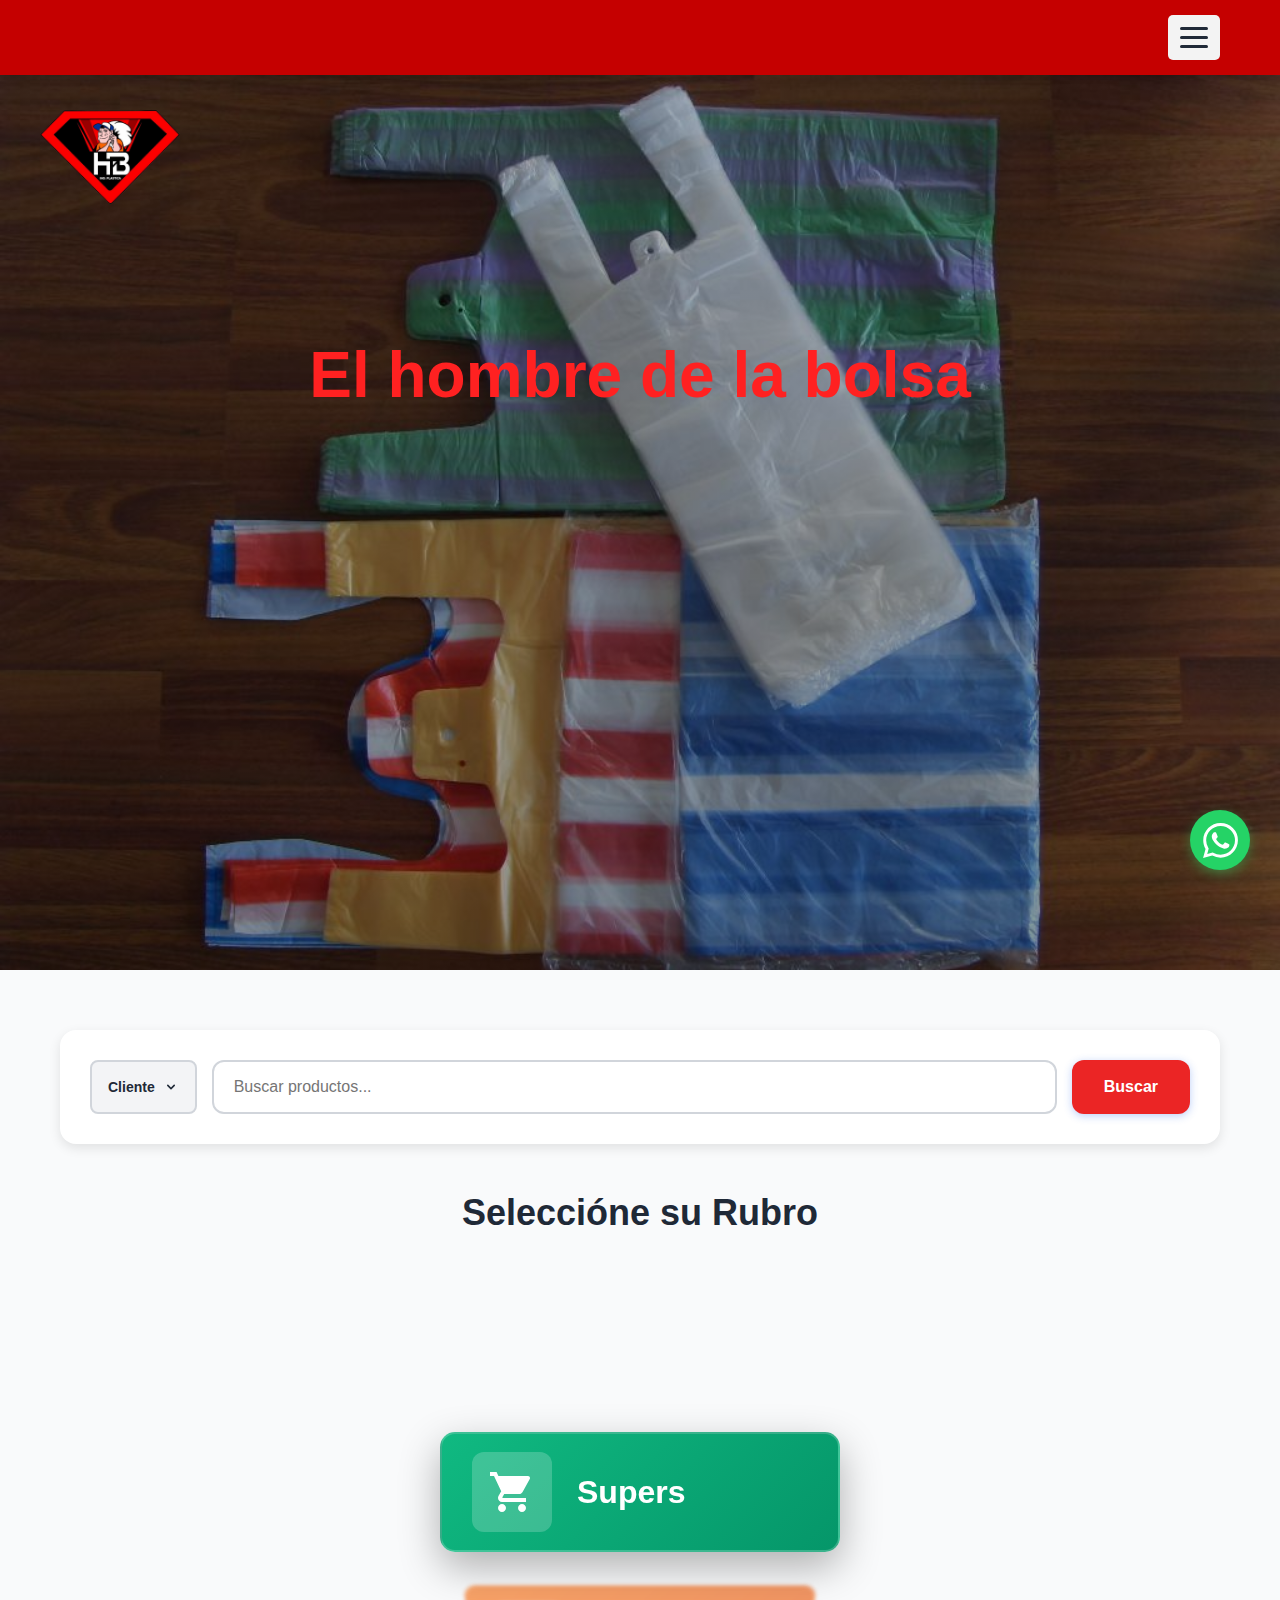
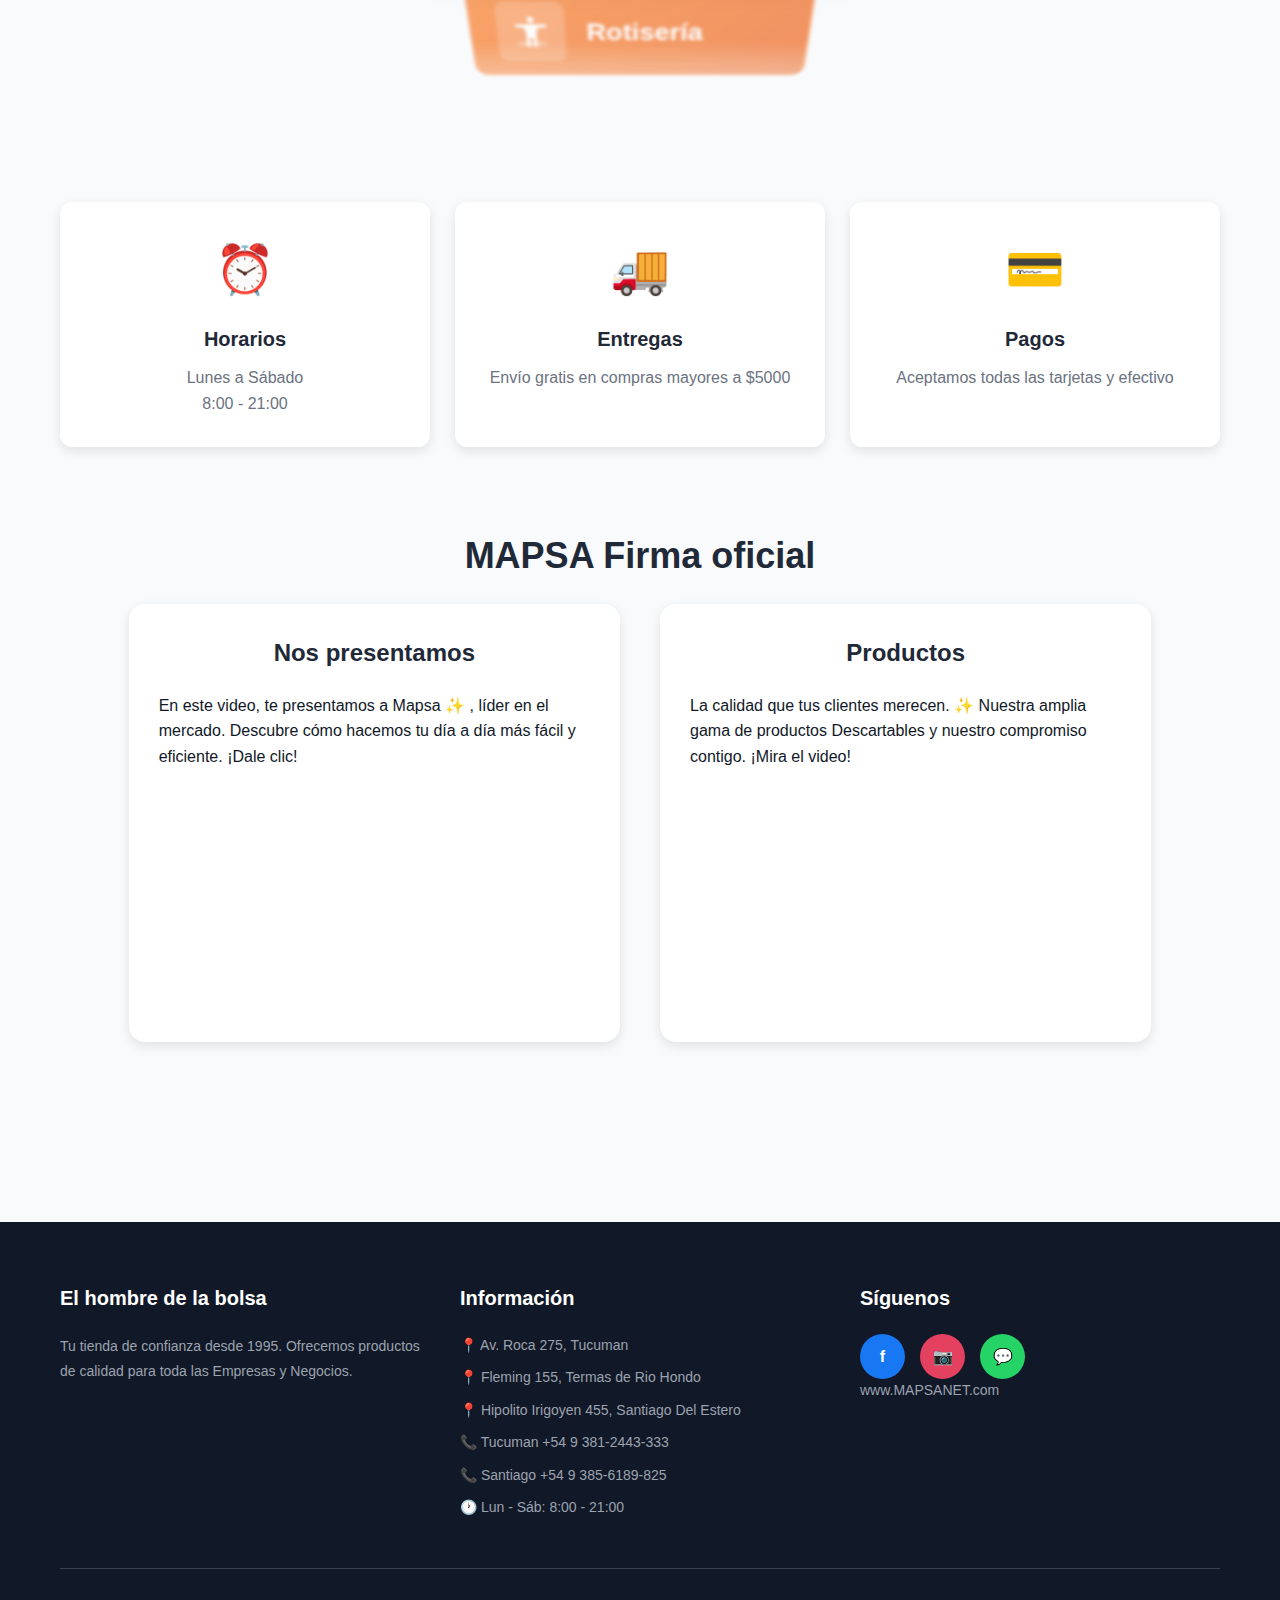
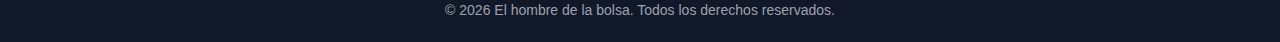
<file: Index.html>
<!DOCTYPE html>
<html lang="es">
<head>
    <meta charset="UTF-8">
    <meta name="viewport" content="width=device-width, initial-scale=1.0">
    <title>El hombre de la bolsa</title>
    <link rel="stylesheet" href="css/styles.css">

    <meta property="og:title" content="El hombre de la bolsa">
<meta property="og:description" content="Somos una importante empresa de descartables: vasos plásticos, bolsas, bandejas, cajas y una amplia variedad de productos para tu negocio. Calidad, precio y compromiso con cada cliente.">
<meta property="og:image" content="fotos/logo1.jpg">
<meta property="og:type" content="website">
<meta property="og:url" content="https://tudominio.com">
<link rel="icon" type="image/png" href="fotos/logo1-transparente.png">

</head>
<body>
    
    <!-- Header con menú hamburguesa -->
    <header class="header">
        <div class="container header-content">
            <!-- Agregado selector de tipo de cliente a la izquierda -->
            <div class="client-selector-container">
                <!-- Dropdown de tipos de cliente -->
                <div id="clientDropdown" class="client-dropdown">
                    <button class="client-option" data-type="cliente">Cliente</button>
                    <button class="client-option" data-type="especial">Tengo Codigo</button>
                </div>
                
                <!-- Input para código de cliente amigo -->
               
            </div>
            <div class="cuadradoHamburguesa">
                <button id="menuBtn" class="hamburger" aria-label="Menú">
                    <span></span>
                    <span></span>
                    <span></span>
                </button>
            </div>
            
        </div>
    </header>

    <!-- Menú desplegable -->
    <div id="menuOverlay" class="menu-overlay">
        
        <div class="menu-content">
            
                <button id="closeMenuBtn" class="close-menu" aria-label="Cerrar menú">&times;</button>

            
            <nav class="menu-nav">
                <a href="#">Inicio</a>
                <a href="#productos-view">Productos</a>
                <a href="#informacion">Información</a>
                <a href="#videos">Videos</a>
                <a href="#contactos">Contactos</a>
            </nav>
        </div>
    </div>

    <!-- Hero / Portada -->
    <section class="hero" id="hero">
        <div class="hero-overlay">
            <!-- Logo en esquina superior izquierda -->
            <div class="logo-container">
                <div class="logo">
                    <img src="fotos/logo1-transparente.png" alt="Logo El hombre de la bolsa">
                </div>
            </div>
            
            <!-- Título centrado -->
            <div class="hero-title">
                <h1>El hombre de la bolsa</h1>
            </div>
            
            <!-- Agregado botón "Ver productos" con flechas para scroll en móvil -->
            <div id="productos-view" class="hero-action">
                <button id="scrollToProductsBtn" class="scroll-button">
                    Ver productos
                    <div class="arrow-container">
                        <svg class="arrow" fill="currentColor" viewBox="0 0 20 20">
                            <path fill-rule="evenodd" d="M5.293 7.293a1 1 0 011.414 0L10 10.586l3.293-3.293a1 1 0 111.414 1.414l-4 4a1 1 0 01-1.414 0l-4-4a1 1 0 010-1.414z" clip-rule="evenodd"/>
                        </svg>
                        <svg class="arrow" fill="currentColor" viewBox="0 0 20 20">
                            <path fill-rule="evenodd" d="M5.293 7.293a1 1 0 011.414 0L10 10.586l3.293-3.293a1 1 0 111.414 1.414l-4 4a1 1 0 01-1.414 0l-4-4a1 1 0 010-1.414z" clip-rule="evenodd"/>
                        </svg>
                    </div>
                </button>
            </div>
        </div>
    </section>

    <!-- Main con buscador y botones -->
    <main class="main" id="products">
        <div class="container">
            
            <!-- Buscador -->
            <div class="search-box">
                <form class="search-form">
                    <button id="clientTypeBtn" class="client-type-button">
                        <span id="clientTypeLabel">Cliente</span>
                        <svg class="dropdown-icon" fill="currentColor" viewBox="0 0 20 20">
                            <path fill-rule="evenodd" d="M5.293 7.293a1 1 0 011.414 0L10 10.586l3.293-3.293a1 1 0 111.414 1.414l-4 4a1 1 0 01-1.414 0l-4-4a1 1 0 010-1.414z" clip-rule="evenodd"/>
                        </svg>
                    </button>
                    <div id="friendCodeContainer" class="friend-code-container">
                        <input 
                            type="text" 
                            id="friendCodeInput" 
                            placeholder="Código de cliente amigo"
                            class="friend-code-input"
                        >
                        <button id="applyCodeBtn" class="apply-code-btn">Aplicar</button>
                    </div>
                    <input 
                        type="search" 
                        placeholder="Buscar productos..." 
                        class="search-input"
                    >
                    <button type="submit" class="search-button">Buscar</button>
                </form>
            </div>

            <!-- Botones verticales con íconos ilustrativos a la izquierda -->
            <h2 class="videos-title">Seleccióne su Rubro</h2>

            <div class="buttons-container">
                
                <!-- Botón Supers -->
                <button class="category-button supers-button" data-category="Supers">
                    <div class="button-content">
                        <div class="icon-container">
                            <svg class="icon" fill="currentColor" viewBox="0 0 24 24">
                                <path d="M7 18c-1.1 0-1.99.9-1.99 2S5.9 22 7 22s2-.9 2-2-.9-2-2-2zM1 2v2h2l3.6 7.59-1.35 2.45c-.16.28-.25.61-.25.96 0 1.1.9 2 2 2h12v-2H7.42c-.14 0-.25-.11-.25-.25l.03-.12.9-1.63h7.45c.75 0 1.41-.41 1.75-1.03l3.58-6.49c.08-.14.12-.31.12-.48 0-.55-.45-1-1-1H5.21l-.94-2H1zm16 16c-1.1 0-1.99.9-1.99 2s.89 2 1.99 2 2-.9 2-2-.9-2-2-2z"/>
                            </svg>
                        </div>
                        <span class="button-text">Supers</span>
                    </div>
                </button>
                
                <!-- Botón Rotisería -->
                <button class="category-button rotiseria-button" data-category="Rotisería">
                    <div class="button-content">
                        <div class="icon-container">
                            <svg class="icon" fill="currentColor" viewBox="0 0 24 24">
                                <path d="M12 2c-1.1 0-2 .9-2 2s.9 2 2 2 2-.9 2-2-.9-2-2-2zm9 7h-6v13h-2v-6h-2v6H9V9H3V7h18v2z"/>
                                <ellipse cx="12" cy="20" rx="9" ry="2" opacity="0.3"/>
                                <path d="M8 9c0 2.21 1.79 4 4 4s4-1.79 4-4"/>
                            </svg>
                        </div>
                        <span class="button-text">Rotisería</span>
                    </div>
                </button>

                <!-- Botón Panadería -->
                <button class="category-button panaderia-button" data-category="Panadería">
                    <div class="button-content">
                        <div class="icon-container">
                            <svg class="icon" fill="currentColor" viewBox="0 0 24 24">
                                <path d="M18 2c0 .55-.45 1-1 1s-1-.45-1-1 .45-1 1-1 1 .45 1 1zm-6 3c-2.76 0-5 2.24-5 5v12h10V10c0-2.76-2.24-5-5-5zm3 14H9v-3h6v3zm0-5H9v-3h6v3z"/>
                            </svg>
                        </div>
                        <span class="button-text">Panadería</span>
                    </div>
                </button>

                <!-- Botón Carnicería -->
                <button class="category-button carniceria-button" data-category="Carnicería">
                    <div class="button-content">
                        <div class="icon-container">
                            <svg class="icon" fill="currentColor" viewBox="0 0 24 24">
                                <path d="M12 2c-5.33 4.55-8 8.48-8 11.8 0 4.98 3.8 8.2 8 8.2s8-3.22 8-8.2c0-3.32-2.67-7.25-8-11.8zm0 18c-3.35 0-6-2.57-6-6.2 0-2.34 1.95-5.44 6-9.14 4.05 3.7 6 6.79 6 9.14 0 3.63-2.65 6.2-6 6.2z"/>
                            </svg>
                        </div>
                        <span class="button-text">Carnicería</span>
                    </div>
                </button>

                <!-- Botón Verdulería -->
                <button class="category-button verduleria-button" data-category="Verdulería">
                    <div class="button-content">
                        <div class="icon-container">
                            <svg class="icon" fill="currentColor" viewBox="0 0 24 24">
                                <path d="M12 2C8.14 2 5 5.14 5 9c0 5.25 7 13 7 13s7-7.75 7-13c0-3.86-3.14-7-7-7zm0 9.5c-1.38 0-2.5-1.12-2.5-2.5s1.12-2.5 2.5-2.5 2.5 1.12 2.5 2.5-1.12 2.5-2.5 2.5z"/>
                                <circle cx="12" cy="9" r="1.5"/>
                            </svg>
                        </div>
                        <span class="button-text">Verdulería</span>
                    </div>
                </button>

                <!-- Botón Restaurante/Rotisería/Bar -->
                <button class="category-button restaurante-button" data-category="Restaurante/Rotisería/Bar">
                    <div class="button-content">
                        <div class="icon-container">
                            <svg class="icon" fill="currentColor" viewBox="0 0 24 24">
                                <path d="M11 9H9V2H7v7H5V2H3v7c0 2.12 1.66 3.84 3.75 3.97V22h2.5v-9.03C11.34 12.84 13 11.12 13 9V2h-2v7zm5-3v8h2.5v8H21V2c-2.76 0-5 2.24-5 4z"/>
                            </svg>
                        </div>
                        <span class="button-text">Restaurante / Rotisería / Bar</span>
                    </div>
                </button>

                <!-- Botón Drugstore -->
                <button class="category-button drugstore-button" data-category="Drugstore">
                    <div class="button-content">
                        <div class="icon-container">
                            <svg class="icon" fill="currentColor" viewBox="0 0 24 24">
                                <path d="M21 5h-2.64l1.14-3.14L17.15 1l-1.46 4H3v2l2 6-2 6v2h18v-2l-2-6 2-6V5zm-5 9c0 1.1-.9 2-2 2h-4c-1.1 0-2-.9-2-2v-3h8v3z"/>
                            </svg>
                        </div>
                        <span class="button-text">Drugstore</span>
                    </div>
                </button>

                <!-- Botón Supermercado y Mini Servicio -->
                <button class="category-button minimercado-button" data-category="Supermercado y Mini Servicio">
                    <div class="button-content">
                        <div class="icon-container">
                            <svg class="icon" fill="currentColor" viewBox="0 0 24 24">
                                <path d="M19 3H5c-1.1 0-2 .9-2 2v14c0 1.1.9 2 2 2h14c1.1 0 2-.9 2-2V5c0-1.1-.9-2-2-2zm-7 14h-2v-4H6v-2h4V7h2v4h4v2h-4v4z"/>
                            </svg>
                        </div>
                        <span class="button-text">Sup Mercado / Mini Servicio</span>
                    </div>
                </button>

                <!-- Botón Farmacia -->
                <button class="category-button farmacia-button" data-category="Farmacia">
                    <div class="button-content">
                        <div class="icon-container">
                            <svg class="icon" fill="currentColor" viewBox="0 0 24 24">
                                <path d="M19 3h-4.18C14.4 1.84 13.3 1 12 1s-2.4.84-2.82 2H5c-1.1 0-2 .9-2 2v14c0 1.1.9 2 2 2h14c1.1 0 2-.9 2-2V5c0-1.1-.9-2-2-2zm-7 0c.55 0 1 .45 1 1s-.45 1-1 1-1-.45-1-1 .45-1 1-1zm2 14h-2v-2H9v-2h3v-3h2v3h3v2h-3v2z"/>
                            </svg>
                        </div>
                        <span class="button-text">Farmacia</span>
                    </div>
                </button>

                <!-- Botón Boutique -->
                <button class="category-button boutique-button" data-category="Boutique">
                    <div class="button-content">
                        <div class="icon-container">
                            <svg class="icon" fill="currentColor" viewBox="0 0 24 24">
                                <path d="M16 6l2.29 2.29-4.88 4.88-4-4L2 16.59 3.41 18l6-6 4 4 6.3-6.29L22 12V6h-6z"/>
                            </svg>
                        </div>
                        <span class="button-text">Boutique</span>
                    </div>
                </button>

                <!-- Botón Estación de Servicio -->
                <button class="category-button estacion-button" data-category="Estación de Servicio">
                    <div class="button-content">
                        <div class="icon-container">
                            <svg class="icon" fill="currentColor" viewBox="0 0 24 24">
                                <path d="M19.77 7.23l.01-.01-3.72-3.72L15 4.56l2.11 2.11c-.94.36-1.61 1.26-1.61 2.33 0 1.38 1.12 2.5 2.5 2.5.36 0 .69-.08 1-.21v7.21c0 .55-.45 1-1 1s-1-.45-1-1V14c0-1.1-.9-2-2-2h-1V5c0-1.1-.9-2-2-2H6c-1.1 0-2 .9-2 2v16h10v-7.5h1.5v5c0 1.38 1.12 2.5 2.5 2.5s2.5-1.12 2.5-2.5V9c0-.69-.28-1.32-.73-1.77zM12 10H6V5h6v5zm6 0c-.55 0-1-.45-1-1s.45-1 1-1 1 .45 1 1-.45 1-1 1z"/>
                            </svg>
                        </div>
                        <span class="button-text">Estación de Servicio</span>
                    </div>
                </button>

                <!-- Botón Clínica y Consultorias -->
                <button class="category-button clinica-button" data-category="Clínica y Consultorias">
                    <div class="button-content">
                        <div class="icon-container">
                            <svg class="icon" fill="currentColor" viewBox="0 0 24 24">
                                <path d="M19 3H5c-1.1 0-1.99.9-1.99 2L3 19c0 1.1.9 2 2 2h14c1.1 0 2-.9 2-2V5c0-1.1-.9-2-2-2zm-1 11h-4v4h-4v-4H6v-4h4V6h4v4h4v4z"/>
                            </svg>
                        </div>
                        <span class="button-text">Clínica y Consultorias</span>
                    </div>
                </button>

                <!-- Botón Hoteles -->
                <button class="category-button hoteles-button" data-category="Hoteles">
                    <div  class="button-content">
                        <div class="icon-container">
                            <svg class="icon" fill="currentColor" viewBox="0 0 24 24">
                                <path d="M7 14c1.66 0 3-1.34 3-3S8.66 8 7 8s-3 1.34-3 3 1.34 3 3 3zm0-4c.55 0 1 .45 1 1s-.45 1-1 1-1-.45-1-1 .45-1 1-1zm12-3h-8v8H3V5H1v15h2v-3h18v3h2v-9c0-2.21-1.79-4-4-4z"/>
                            </svg>
                        </div>
                        <span id="informacion" class="button-text">Hoteles</span>
                    </div>
                </button>
            </div>


            <!-- Sección de contenido adicional -->
            <div  class="info-cards">
                <div class="info-card">
                    <div class="card-icon">⏰</div>
                    <h3>Horarios</h3>
                    <p>Lunes a Sábado<br>8:00 - 21:00</p>
                </div>
                <div class="info-card">
                    <div class="card-icon">🚚</div>
                    <h3>Entregas</h3>
                    <p>Envío gratis en compras mayores a $5000</p>
                </div>
                <div class="info-card">
                    <div class="card-icon">💳</div>
                    <h3>Pagos</h3>
                    <p id="videos">Aceptamos todas las tarjetas y efectivo</p>
                </div>
            </div>
            <!-- Added YouTube videos section -->
            <div  class="videos-section">
                <h2 class="videos-title">MAPSA Firma oficial</h2>
                <div class="videos-container">
                    <div class="video-card">
                        <h3 class="video-title">Nos presentamos</h3>
                        <p class="youtubeDes"> En este video, te presentamos a Mapsa ✨ , líder en el mercado. Descubre cómo hacemos tu día a día más fácil y eficiente. ¡Dale clic!</p>
                        <div class="video-wrapper">
                            <!-- Reemplaza VIDEO_ID_1 con el ID de tu video de YouTube -->
                            <!-- Ejemplo: si tu link es https://www.youtube.com/watch?v=dQw4w9WgXcQ -->
                            <!-- entonces VIDEO_ID_1 = dQw4w9WgXcQ -->
                            <iframe width="560" height="315" src="https://www.youtube.com/embed/ARILC3bOCG8?si=x4UI7ORQLJNDgixI" title="YouTube video player" frameborder="0" allow="accelerometer; autoplay; clipboard-write; encrypted-media; gyroscope; picture-in-picture; web-share" referrerpolicy="strict-origin-when-cross-origin" allowfullscreen></iframe>
                        </div>
                    </div>
                    <div class="video-card">
                        <h3 class="video-title">Productos</h3>
                        <p  class="youtubeDes">La calidad que tus clientes merecen. ✨ Nuestra amplia gama de productos Descartables y nuestro compromiso contigo. ¡Mira el video!</p>
                        <div class="video-wrapper">
                            <!-- Reemplaza VIDEO_ID_2 con el ID de tu video de YouTube -->
                            <iframe width="560" height="315" src="https://www.youtube.com/embed/ij-SM2BlVOU?si=Eh2VdnZPBloSQ_NF" title="YouTube video player" frameborder="0" allow="accelerometer; autoplay; clipboard-write; encrypted-media; gyroscope; picture-in-picture; web-share" referrerpolicy="strict-origin-when-cross-origin" allowfullscreen></iframe>
                        </div>
                    </div>
                </div>
            </div>
        </div>
    </main>

    <!-- Footer / Pie de página -->
    <footer class="footer">
        <div class="container">
            <div class="footer-grid">
                
                <!-- Columna 1: Sobre nosotros -->
                <div class="footer-column">
                    <h4>El hombre de la bolsa</h4>
                    <p>Tu tienda de confianza desde 1995. Ofrecemos productos de calidad para toda las Empresas y Negocios.</p>
                </div>

                <!-- Columna 2: Enlaces rápidos -->
                

                <!-- Columna 3: Contacto -->
                <div id="contactos" class="footer-column">
                    <h4>Información</h4>
                    <ul>
                        <li>📍 Av. Roca 275, Tucuman</li>
                        <li>📍 Fleming 155, Termas de Rio Hondo</li>
                        <li>📍 Hipolito Irigoyen 455, Santiago Del Estero</li>
                        <li>📞 Tucuman +54 9 381-2443-333</li>
                        <li>📞 Santiago +54 9 385-6189-825</li>
                        <li>🕐 Lun - Sáb: 8:00 - 21:00</li>
                    </ul>
                </div>

                <!-- Columna 4: Redes sociales -->
                <div class="footer-column">
                    <h4>Síguenos</h4>
                    <div class="social-links">
                        <a href="#" class="social-link facebook" aria-label="Facebook">f</a>
                        <a href="#" class="social-link instagram" aria-label="Instagram">📷</a>
                        <a href="#" class="social-link whatsapp" aria-label="WhatsApp">💬</a>
                        
                    </div>
                    <ul>
                        <li><a href="www.MAPSANET.com" >www.MAPSANET.com</a></li>
                        
                    </ul>
                </div>
            </div>


            <a href="https://wa.me/5493812743333?text=Hola!%20Quiero%20consultar%20sobre%20productos" class="whatsapp-float" target="_blank" aria-label="Contactar por WhatsApp">
                <svg class="whatsapp-icon" fill="currentColor" viewBox="0 0 24 24">
                    <path d="M17.472 14.382c-.297-.149-1.758-.867-2.03-.967-.273-.099-.471-.148-.67.15-.197.297-.767.966-.94 1.164-.173.199-.347.223-.644.075-.297-.15-1.255-.463-2.39-1.475-.883-.788-1.48-1.761-1.653-2.059-.173-.297-.018-.458.13-.606.134-.133.298-.347.446-.52.149-.174.198-.298.298-.497.099-.198.05-.371-.025-.52-.075-.149-.669-1.612-.916-2.207-.242-.579-.487-.5-.669-.51-.173-.008-.371-.01-.57-.01-.198 0-.52.074-.792.372-.272.297-1.04 1.016-1.04 2.479 0 1.462 1.065 2.875 1.213 3.074.149.198 2.096 3.2 5.077 4.487.709.306 1.262.489 1.694.625.712.227 1.36.195 1.871.118.571-.085 1.758-.719 2.006-1.413.248-.694.248-1.289.173-1.413-.074-.124-.272-.198-.57-.347m-5.421 7.403h-.004a9.87 9.87 0 01-5.031-1.378l-.361-.214-3.741.982.998-3.648-.235-.374a9.86 9.86 0 01-1.51-5.26c.001-5.45 4.436-9.884 9.888-9.884 2.64 0 5.122 1.03 6.988 2.898a9.825 9.825 0 012.893 6.994c-.003 5.45-4.437 9.884-9.885 9.884m8.413-18.297A11.815 11.815 0 0012.05 0C5.495 0 .16 5.335.157 11.892c0 2.096.547 4.142 1.588 5.945L.057 24l6.305-1.654a11.882 11.882 0 005.683 1.448h.005c6.554 0 11.89-5.335 11.893-11.893a11.821 11.821 0 00-3.48-8.413z"/>
                </svg>
            </a>

            <!-- Copyright -->
            <div class="footer-bottom">
                <p>&copy; 2026 El hombre de la bolsa. Todos los derechos reservados.</p>
            </div>
        </div>
    </footer>

    <script src="js/scripts.js"></script>
</body>
</html>
</file>
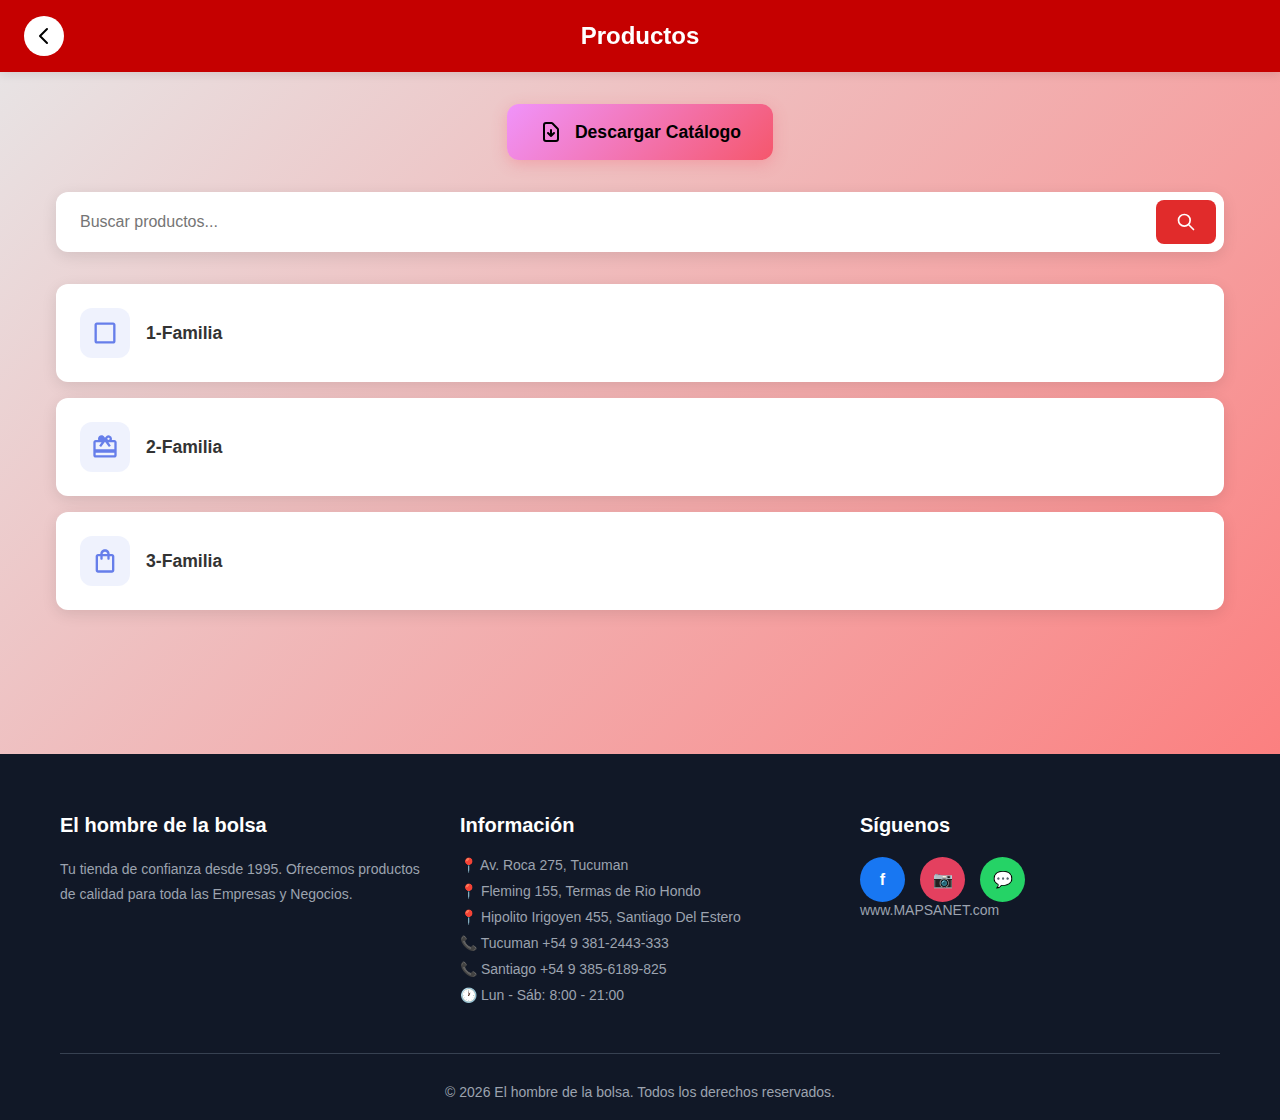
<file: producto.html>
<!DOCTYPE html>
<html lang="es">
<head>
    <meta charset="UTF-8">
    <meta name="viewport" content="width=device-width, initial-scale=1.0">
    <title>El hombre de la bolsa - Productos</title>
    <link rel="stylesheet" href="css/producto.css">
</head>
<body>
    <!-- Header -->
    <header class="header">
        <a href="Index.html" id="backBtn" class="back-button">
            <svg class="back-icon" fill="none" stroke="currentColor" viewBox="0 0 24 24">
                <path stroke-linecap="round" stroke-linejoin="round" stroke-width="2" d="M15 19l-7-7 7-7"/>
            </svg>
        </a>
        <h1 id="categoryTitle" class="header-title">Productos</h1>
        <div class="header-spacer"></div>
    </header>

    <!-- Main Content -->
    <main class="main-content">
        <!-- Download Catalog Button -->
        <div class="catalog-section">
            <button id="downloadCatalog" class="download-button">
                <svg class="download-icon" fill="none" stroke="currentColor" viewBox="0 0 24 24">
                    <path stroke-linecap="round" stroke-linejoin="round" stroke-width="2" d="M12 10v6m0 0l-3-3m3 3l3-3m2 8H7a2 2 0 01-2-2V5a2 2 0 012-2h5.586a1 1 0 01.707.293l5.414 5.414a1 1 0 01.293.707V19a2 2 0 01-2 2z"/>
                </svg>
                Descargar Catálogo
            </button>
        </div>

        <!-- Search Box -->
        <div class="search-section">
            <div class="search-box">
                <input 
                    type="search" 
                    id="productSearch" 
                    placeholder="Buscar productos..."
                    class="search-input"
                >
                <button class="search-button">
                    <svg class="search-icon" fill="none" stroke="currentColor" viewBox="0 0 24 24">
                        <path stroke-linecap="round" stroke-linejoin="round" stroke-width="2" d="M21 21l-6-6m2-5a7 7 0 11-14 0 7 7 0 0114 0z"/>
                    </svg>
                </button>
            </div>
        </div>

        <!-- Category Buttons -->
        <div class="category-buttons">
            <button class="category-btn" data-category="plasticos">
                <div class="category-icon">
                    <svg fill="currentColor" viewBox="0 0 24 24">
                        <path d="M19 3H5c-1.1 0-2 .9-2 2v14c0 1.1.9 2 2 2h14c1.1 0 2-.9 2-2V5c0-1.1-.9-2-2-2zm0 16H5V5h14v14z"/>
                    </svg>
                </div>
                <span>1-Familia</span>
            </button>
            
            <button class="category-btn" data-category="cartones">
                <div class="category-icon">
                    <svg fill="currentColor" viewBox="0 0 24 24">
                        <path d="M20 6h-2.18c.11-.31.18-.65.18-1a2.996 2.996 0 0 0-5.5-1.65l-.5.67-.5-.68C10.96 2.54 10.05 2 9 2 7.34 2 6 3.34 6 5c0 .35.07.69.18 1H4c-1.11 0-1.99.89-1.99 2L2 19c0 1.11.89 2 2 2h16c1.11 0 2-.89 2-2V8c0-1.11-.89-2-2-2zm-5-2c.55 0 1 .45 1 1s-.45 1-1 1-1-.45-1-1 .45-1 1-1zm11 15H4v-2h16v2zm0-5H4V8h5.08L7 10.83 8.62 12 11 8.76l1-1.36 1 1.36L15.38 12 17 10.83 14.92 8H20v6z"/>
                    </svg>
                </div>
                <span>2-Familia</span>
            </button>
            
            <button class="category-btn" data-category="bolsas">
                <div class="category-icon">
                    <svg fill="currentColor" viewBox="0 0 24 24">
                        <path d="M18 6h-2c0-2.21-1.79-4-4-4S8 3.79 8 6H6c-1.1 0-2 .9-2 2v12c0 1.1.9 2 2 2h12c1.1 0 2-.9 2-2V8c0-1.1-.9-2-2-2zm-6-2c1.1 0 2 .9 2 2h-4c0-1.1.9-2 2-2zm6 16H6V8h2v2c0 .55.45 1 1 1s1-.45 1-1V8h4v2c0 .55.45 1 1 1s1-.45 1-1V8h2v12z"/>
                    </svg>
                </div>
                <span>3-Familia</span>
            </button>
        </div>

        <!-- Products Table -->
        <div id="productsTableContainer" class="products-container" style="display: none;">
            <div class="table-header">
                <h2 id="tableTitle" class="table-title"></h2>
            </div>
            <div class="table-responsive">
                <table class="products-table">
                    <thead>
                        <tr>
                            <!-- Added photo column at the beginning -->
                            <th>Foto</th>
                            <th>Descripción</th>
                            <th>Cantidad</th>
                            <th>Precio Unitario</th>
                            <th>Total</th>
                        </tr>
                    </thead>
                    <tbody id="productsTableBody">
                        <!-- Dynamic content will be inserted here -->
                    </tbody>
                </table>
            </div>
        </div>
    </main>

    <!-- Footer / Pie de página -->
    <footer class="footer">
        <div class="container">
            <div class="footer-grid">
                
                <!-- Columna 1: Sobre nosotros -->
                <div class="footer-column">
                    <h4>El hombre de la bolsa</h4>
                    <p>Tu tienda de confianza desde 1995. Ofrecemos productos de calidad para toda las Empresas y Negocios.</p>
                </div>

                <!-- Columna 2: Enlaces rápidos -->
                

                <!-- Columna 3: Contacto -->
                <div id="contactos" class="footer-column">
                    <h4>Información</h4>
                    <ul>
                        <li>📍 Av. Roca 275, Tucuman</li>
                        <li>📍 Fleming 155, Termas de Rio Hondo</li>
                        <li>📍 Hipolito Irigoyen 455, Santiago Del Estero</li>
                        <li>📞 Tucuman +54 9 381-2443-333</li>
                        <li>📞 Santiago +54 9 385-6189-825</li>
                        <li>🕐 Lun - Sáb: 8:00 - 21:00</li>
                    </ul>
                </div>

                <!-- Columna 4: Redes sociales -->
                <div class="footer-column">
                    <h4>Síguenos</h4>
                    <div class="social-links">
                        <a href="#" class="social-link facebook" aria-label="Facebook">f</a>
                        <a href="#" class="social-link instagram" aria-label="Instagram">📷</a>
                        <a href="#" class="social-link whatsapp" aria-label="WhatsApp">💬</a>
                        
                    </div>
                    <ul>
                        <li><a href="www.MAPSANET.com" >www.MAPSANET.com</a></li>
                        
                    </ul>
                </div>
            </div>


            

            <!-- Copyright -->
            <div class="footer-bottom">
                <p>&copy; 2026 El hombre de la bolsa. Todos los derechos reservados.</p>
            </div>
        </div>
    </footer>

    

    <script src="js/producto.js"></script>
</body>
</html>
</file>
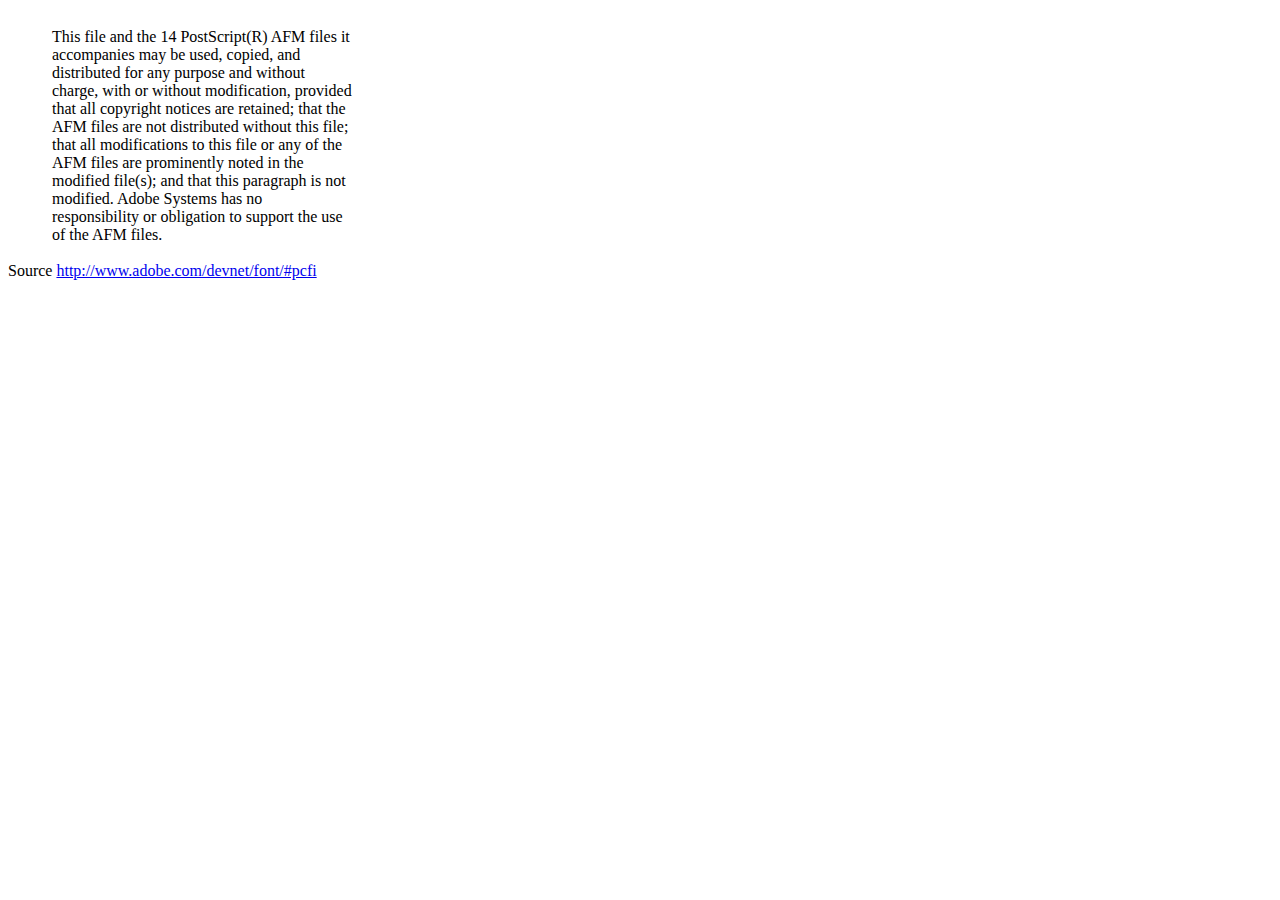
<file: dompdf/vendor/dompdf/dompdf/lib/fonts/mustRead.html>
<html>
	<head>
		<meta http-equiv="content-type" content="text/html;charset=iso-8859-1">
		<meta name="generator" content="Adobe GoLive 4">
		<title>Core 14 AFM Files - ReadMe</title>
	</head>
	<body bgcolor="white">
		<font color="white">or</font>
		<table border="0" cellpadding="0" cellspacing="2">
			<tr>
				<td width="40"></td>
				<td width="300">This file and the 14 PostScript(R) AFM files it accompanies may be used, copied, and distributed for any purpose and without charge, with or without modification, provided that all copyright notices are retained; that the AFM files are not distributed without this file; that all modifications to this file or any of the AFM files are prominently noted in the modified file(s); and that this paragraph is not modified. Adobe Systems has no responsibility or obligation to support the use of the AFM files. <font color="white">Col</font></td>
			</tr>
		</table>
		<p>Source <a href="http://www.adobe.com/devnet/font/#pcfi">http://www.adobe.com/devnet/font/#pcfi</a></p>
</body>
</html>
</file>
<file: css/styles.css>
/* Estilo a tabla de resultado de busqueda*/

/* Estilo boton descargar catalogo completo*/

.btn-catalog {
  background: linear-gradient(135deg, #10b981 0%, #059669 100%);
  color: white;
  border: none;
  padding: 14px 24px;
  border-radius: 50px;
  font-weight: bold;
  font-size: 1rem;
  cursor: pointer;
  box-shadow: 0 4px 15px rgba(16, 185, 129, 0.3);
  transition: transform 0.2s, box-shadow 0.2s;
  width: 90%;
}

.btn-catalog:hover {
  transform: translateY(-2px);
  box-shadow: 0 6px 20px rgba(16, 185, 129, 0.4);
}

/* FORMULARIO PARA PEDIR CODIGO*/
/* Estilos para el formulario de solicitud */
.modal-form { text-align: left; }

.radio-group { margin: 15px 0; border: 1px solid #eee; padding: 10px; border-radius: 8px; }
.radio-group label { display: block; margin-bottom: 5px; font-weight: bold; font-size: 0.85rem; color: #555; }

.radio-option { display: flex; align-items: center; gap: 8px; margin-bottom: 5px; cursor: pointer; }
.radio-option input { cursor: pointer; }

.modal-btn-whatsapp {
    width: 100%;
    padding: 12px;
    background: #25d366; /* Color WhatsApp */
    color: white;
    border: none;
    border-radius: 8px;
    font-weight: bold;
    font-size: 0.9rem;
    cursor: pointer;
    box-shadow: 0 4px 6px rgba(0,0,0,0.1);
}

.modal-btn-whatsapp:hover { background: #128c7e; }

/*Estilo para cartel ingresar codigo de revendedor o solicitarlo*/
/* Contenedor del Modal */
.modal-container {
  display: none; /* Oculto por defecto */
  position: fixed;
  top: 0; left: 0;
  width: 100%; height: 100%;
  background: rgba(0, 0, 0, 0.7);
  backdrop-filter: blur(5px);
  z-index: 9999;
  justify-content: center;
  align-items: center;
}

/* La tarjeta blanca */
.modal-card {
  background: white;
  padding: 30px;
  border-radius: 15px;
  width: 90%;
  max-width: 400px;
  position: relative;
  text-align: center;
  box-shadow: 0 10px 25px rgba(0,0,0,0.3);
}

.modal-card h3 { color: #764ba2; margin-bottom: 10px; font-size: 1.5rem; }
.modal-card p { color: #666; font-size: 0.9rem; margin-bottom: 20px; }

/* Input y Botón */
.modal-input {
  width: 100%;
  padding: 12px;
  border: 2px solid #eee;
  border-radius: 8px;
  margin-bottom: 15px;
  outline: none;
  font-size: 1rem;
  box-sizing: border-box;
}

.modal-btn-apply {
  width: 100%;
  padding: 12px;
  background: #764ba2;
  color: white;
  border: none;
  border-radius: 8px;
  font-weight: bold;
  cursor: pointer;
  transition: background 0.3s;
}

.modal-btn-apply:hover { background: #667eea; }

/* Enlace pedir código */
.link-pedir-codigo {
  display: block;
  margin-top: 15px;
  color: #764ba2;
  text-decoration: underline;
  font-size: 0.9rem;
  font-weight: bold;
}

/* Cerrar (X) */
.modal-close-x {
  position: absolute;
  top: 10px; right: 15px;
  background: none; border: none;
  font-size: 25px; cursor: pointer; color: #aaa;
}

/* Mensajes */
.modal-message { margin-top: 15px; font-weight: bold; font-size: 0.9rem; }

/* Contenedor principal de resultados */
.search-results-wrapper {
  background: #ffffff;
  border-radius: 12px;
  box-shadow: 0 10px 25px rgba(0,0,0,0.1); /* Sombra suave */
  margin-top: 25px;
  padding: 20px;
  border: 1px solid #e5e7eb;
  animation: fadeIn 0.3s ease-out; /* Animación de entrada */
}

/* Título de la sección de resultados */
.search-results-header {
  padding-bottom: 15px;
  margin-bottom: 15px;
  border-bottom: 2px solid #f3f4f6;
}

.results-count-text {
  font-size: 0.9rem;
  color: #6b7280;
  text-transform: uppercase;
  letter-spacing: 0.05em;
  font-weight: 600;
}

/* Ajustes específicos para la tabla de búsqueda */
.products-table {
  width: 100%;
  border-collapse: separate;
  border-spacing: 0 8px; /* Espacio entre filas */
}

.products-table th {
  background-color: #f9fafb;
  color: #374151;
  padding: 12px 15px;
  font-size: 0.85rem;
  text-align: left;
  border-bottom: 1px solid #e5e7eb;
}

.products-table td {
  padding: 15px;
  background-color: #ffffff;
  vertical-align: middle;
  border-bottom: 1px solid #f3f4f6;
}

/* Efecto hover: se ilumina la fila al pasar el mouse */
.products-table tbody tr:hover td {
  background-color: #f0fdf4; /* Un verde muy sutil */
  transition: background-color 0.2s ease;
}

/* Imagen del producto */
.products-table img {
  border: 1px solid #e5e7eb;
  transition: transform 0.2s;
}

.products-table tr:hover img {
  transform: scale(1.1); /* Zoom suave a la foto */
}

/* Animación simple */
@keyframes fadeIn {
  from { opacity: 0; transform: translateY(-10px); }
  to { opacity: 1; transform: translateY(0); }
}
/* Contenedor responsivo */
.table-responsive {
  width: 100%;
  overflow-x: auto;
  -webkit-overflow-scrolling: touch;
}

/* --- ESTILOS PARA CELULAR (Media Query) --- */
/* --- ESTILOS PARA CELULAR --- */
@media screen and (max-width: 768px) {
    
  .products-table thead {
      display: none; /* Seguimos ocultando el thead original */
  }

  .products-table, 
  .products-table tbody, 
  .products-table tr, 
  .products-table td {
      display: block;
      width: 100%;
  }

  .products-table tr {
      margin-bottom: 20px;
      border: 1px solid #e5e7eb;
      border-radius: 12px;
      padding: 5px;
      background: #fff;
      box-shadow: 0 4px 6px -1px rgba(0, 0, 0, 0.1);
      overflow: hidden;
  }

  .products-table td {
      display: flex; /* CAMBIO CLAVE: Usamos flexbox */
      justify-content: space-between; /* Manda el label a la izq y el valor a la der */
      align-items: center;
      text-align: right; /* Alinea el texto de la derecha */
      padding: 12px 15px;
      border-bottom: 1px solid #f3f4f6;
      min-height: 45px;
  }

  .products-table td:last-child {
      border-bottom: none;
  }

  /* Estilo para los encabezados de la izquierda */
  .products-table td::before {
      content: attr(data-label); /* Toma el texto del PHP */
      font-weight: 700;
      color: #374151; /* Color más oscuro para el título */
      font-size: 0.85rem;
      text-transform: uppercase;
      text-align: left;
      padding-right: 10px;
      flex-shrink: 0; /* Evita que el título se encoja */
  }

  /* Ajuste especial para la Celda de la Foto */
  .products-table td:first-child {
      background: #f9fafb;
      justify-content: center; /* Centra la foto */
      border-radius: 8px 8px 0 0;
      margin: -5px -5px 5px -5px; /* Compensa el padding del tr */
      padding: 15px;
  }

  .products-table td:first-child::before {
      display: none; /* No queremos el texto "Foto" estorbando la imagen */
  }

  .products-table img {
      width: 100px !important;
      height: 100px !important;
      border: 2px solid white;
      box-shadow: 0 2px 4px rgba(0,0,0,0.1);
  }
}
/*Estilo boton tiktok*/
/* Ejemplo de estilo para el nuevo botón */
.social-link.tiktok {
  background-color: #000000; /* Fondo negro característico */
  color: #ffffff;
}

.social-link.tiktok:hover {
  /* Efecto de iluminado con los colores neón de TikTok */
  box-shadow: 2px 2px 0px #ee1d52, -2px -2px 0px #69c9d0;
}


.youtubeDes{
  color: #111827;
}

.cuadradoHamburguesa{
  padding: 2px;
  border-radius: 5px;
  background-color: #f3f3f3;
}


/* Reset y estilos base */
* {
  margin: 0;
  padding: 0;
  box-sizing: border-box;
}

body {
  font-family: "Segoe UI", Tahoma, Geneva, Verdana, sans-serif;
  line-height: 1.6;
  color: #ff2121;
  background-color: #f9fafb;
}

.container {
  max-width: 1200px;
  margin: 0 auto;
  padding: 0 20px;
}

/* Header */
.header {
  background-color: #c50000;
  box-shadow: 0 2px 8px rgba(0, 0, 0, 0.1);
  position: fixed;
  top: 0;
  left: 0;
  right: 0;
  z-index: 1000;
  padding: 15px 0;
}

.header .container {
  display: flex;
  justify-content: flex-end;
  align-items: center;
}

/* Actualizada estructura del header para incluir selector de cliente */
.header-content {
  justify-content: space-between !important;
}

/* Selector de tipo de cliente */
.client-selector-container {
  position: relative;
  display: flex;
  flex-direction: column;
  gap: 8px;
}

.client-type-button {
  display: flex;
  align-items: center;
  gap: 8px;
  padding: 10px 16px;
  background-color: #f3f4f6;
  border: 2px solid #d1d5db;
  border-radius: 8px;
  font-size: 14px;
  font-weight: 600;
  color: #1f2937;
  cursor: pointer;
  transition: all 0.3s;
  white-space: nowrap;
}

.client-type-button:hover {
  background-color: #e5e7eb;
  border-color: #2563eb;
}

.dropdown-icon {
  width: 16px;
  height: 16px;
  transition: transform 0.3s;
}

.client-type-button.active .dropdown-icon {
  transform: rotate(180deg);
}

/* Agregada clase hidden para ocultar botón selector */
.client-type-button.hidden {
  display: none;
}

.client-dropdown {
  position: absolute;
  left: 0;
  background-color: #ffffff;
  border: 2px solid #d1d5db;
  border-radius: 8px;
  box-shadow: 0 4px 12px rgba(0, 0, 0, 0.15);
  min-width: 180px;
  z-index: 1001;
  opacity: 0;
  visibility: hidden;
  transform: translateY(-10px);
  transition: all 0.3s;
}

.client-dropdown.active {
  opacity: 1;
  visibility: visible;
  transform: translateY(0);
}

.client-option {
  display: block;
  width: 100%;
  padding: 12px 16px;
  border: none;
  background: none;
  text-align: left;
  font-size: 14px;
  color: #1f2937;
  cursor: pointer;
  transition: background-color 0.2s;
}

.client-option:hover {
  background-color: #f3f4f6;
}

.client-option:first-child {
  border-radius: 6px 6px 0 0;
}

.client-option:last-child {
  border-radius: 0 0 6px 6px;
}

.friend-code-container {
  display: none;
  flex-direction: row;
  gap: 8px;
  align-items: stretch;
}

.friend-code-container.active {
  display: flex;
}

.friend-code-input {
  flex: 1;
  padding: 8px 12px;
  border: 2px solid #d1d5db;
  border-radius: 6px;
  font-size: 13px;
  min-width: 0;
}

.friend-code-input:focus {
  outline: none;
  border-color: #c42020;
}

.apply-code-btn {
  padding: 8px 16px;
  background-color: #eb2525;
  color: #ffffff;
  border: none;
  border-radius: 6px;
  font-size: 13px;
  font-weight: 600;
  cursor: pointer;
  white-space: nowrap;
  transition: background-color 0.3s;
}

.apply-code-btn:hover {
  background-color: #8a0303;
}

/* Botón hamburguesa */
.hamburger {
  background: none;
  border: none;
  cursor: pointer;
  padding: 10px;
  display: flex;
  flex-direction: column;
  gap: 6px;
  border-radius: 8px;
  transition: background-color 0.3s;
}

.hamburger:hover {
  background-color: #f3f4f6;
}

.hamburger span {
  display: block;
  width: 28px;
  height: 3px;
  background-color: #1f2937;
  transition: all 0.3s ease;
  border-radius: 2px;
}

.hamburger.active span:nth-child(1) {
  transform: rotate(45deg) translate(8px, 8px);
}

.hamburger.active span:nth-child(2) {
  opacity: 0;
}

.hamburger.active span:nth-child(3) {
  transform: rotate(-45deg) translate(8px, -8px);
}

/* Menú overlay */
.menu-overlay {
  position: fixed;
  inset: 0;
  background-color: rgba(0, 0, 0, 0.5);
  z-index: 999;
  opacity: 0;
  visibility: hidden;
  transition: opacity 0.3s ease, visibility 0.3s ease;
}

.menu-overlay.active {
  opacity: 1;
  visibility: visible;
}

.menu-content {
  position: absolute;
  right: 0;
  top: 0;
  bottom: 0;
  width: 100%;
  max-width: 400px;
  background-color: #ffffff;
  box-shadow: -2px 0 16px rgba(0, 0, 0, 0.2);
  padding: 30px;
  transform: translateX(100%);
  transition: transform 0.3s ease;
}

.menu-overlay.active .menu-content {
  transform: translateX(0);
}

.close-menu {
  position: absolute;
  top: 20px;
  right: 20px;
  background: none;
  border: none;
  font-size: 40px;
  color: #6b7280;
  cursor: pointer;
  line-height: 1;
  transition: color 0.3s;
}

.close-menu:hover {
  color: #1f2937;
}

.menu-nav {
  margin-top: 80px;
  display: flex;
  flex-direction: column;
  gap: 20px;
}

.menu-nav a {
  display: block;
  padding: 15px 0;
  font-size: 24px;
  font-weight: 600;
  color: #1f2937;
  text-decoration: none;
  border-bottom: 2px solid #e5e7eb;
  transition: color 0.3s;
}

.menu-nav a:hover {
  color: #2563eb;
}

/* Hero / Portada */
.hero {
  margin-top: 70px;
  height: 100vh;
  background-image: url("../fotos/por2.jpg");
  background-size: cover;
  background-position: center;
  position: relative;
}

.hero-overlay {
  position: absolute;
  inset: 0;
  background: linear-gradient(rgba(0, 0, 0, 0.3), rgba(0, 0, 0, 0.4));
  display: flex;
  flex-direction: column;
}
.logo-container {
  padding: 40px;
}

/* Contenedor del logo */
.logo {
  width: 140px;      /* Ajustá según el tamaño que quieras */
  height: auto;      /* Para no deformar */
  display: flex;
  align-items: center;
  justify-content: center;
  background: none;  /* Quitamos fondo blanco */
  box-shadow: none;  /* Quitamos sombra circular */
}

/* Imagen del logo con transparencia */
.logo img {
  width: 100%;
  height: auto;
  object-fit: contain; /* Que no se corte */
  display: block;      /* Quita espacio extra */
}


.hero-title {
  font-size: 2em;
  display: flex;
  align-items: center;
  justify-content: center;
  padding: 80px 20px 80px 20px;
}

/* Agregado contenedor para botón de scroll en hero */
.hero-action {
  padding: 1px 20px 40px 20px;
  display: flex;
  justify-content: center;
  align-items: flex-end;
}

.scroll-button {
  display: flex;
  flex-direction: column;
  align-items: center;
  gap: 10px;
  padding: 16px 32px;
  background-color: rgba(209, 70, 70, 0.95);
  color: #ffffff;
  border: none;
  border-radius: 12px;
  font-size: 18px;
  font-weight: 700;
  cursor: pointer;
  box-shadow: 0 4px 16px rgba(0, 0, 0, 0.3);
  transition: all 0.3s;
}

.scroll-button:hover {
  background-color: #b11d1d;
  transform: translateY(-4px);
  box-shadow: 0 6px 20px rgba(0, 0, 0, 0.4);
}

/* BOTON DE REVENDEDOR*/
.button-revendedor {
  display: flex;
  flex-direction: column;
  align-items: center;
  gap: 10px;
  padding: 16px 32px;
  background-color: rgba(209, 70, 70, 0.95);
  color: #ffffff;
  border: none;
  border-radius: 12px;
  font-size: 18px;
  font-weight: 700;
  cursor: pointer;
  box-shadow: 0 4px 16px rgba(0, 0, 0, 0.3);
  transition: all 0.3s;
}

.button-revendedor:hover {
  background-color: #b11d1d;
  transform: translateY(-4px);
  box-shadow: 0 6px 20px rgba(0, 0, 0, 0.4);
}

.arrow-container {
  display: flex;
  flex-direction: column;
  gap: -8px;
}

.arrow {
  width: 24px;
  height: 24px;
  color: #ffffff;
  animation: bounce 2s infinite;
}

.arrow:nth-child(2) {
  animation-delay: 0.2s;
  margin-top: -12px;
}

@keyframes bounce {
  0%,
  100% {
    transform: translateY(0);
    opacity: 0.4;
  }
  50% {
    transform: translateY(6px);
    opacity: 1;
  }
}

/* Ocultar botón de scroll en desktop */
@media (min-width: 769px) {
  .scroll-button {
    display: none;
  }
}

/* Main */
.main {
  padding: 60px 0;
}

/* Buscador */
.search-box {
  background-color: #ffffff;
  border-radius: 16px;
  box-shadow: 0 4px 12px rgba(0, 0, 0, 0.1);
  padding: 30px;
  margin-bottom: 40px;
}

.search-form {
  display: flex;
  gap: 15px;
  flex-wrap: wrap;
  /* Agregado posición relativa para el dropdown del buscador */
  position: relative;
}

/* Estilos específicos para el dropdown en el buscador */
.search-client-dropdown {
  left: 0;
  top: 100%;
  margin-top: 4px;
}

.search-friend-code {
  /* Estilos específicos para mostrar campo de código en línea con el botón */
  flex-direction: row;
  align-items: center;
}

.search-input {
  flex: 1;
  min-width: 250px;
  padding: 16px 20px;
  border: 2px solid #d1d5db;
  border-radius: 12px;
  font-size: 16px;
  transition: border-color 0.3s;
}

.search-input:focus {
  outline: none;
  border-color: #eb2525;
}

.search-button {
  padding: 16px 32px;
  background-color: #eb2525;
  color: #ffffff;
  border: none;
  border-radius: 12px;
  font-size: 16px;
  font-weight: 600;
  cursor: pointer;
  box-shadow: 0 2px 8px rgba(37, 99, 235, 0.3);
  transition: background-color 0.3s, transform 0.2s;
  white-space: nowrap;
}

.search-button:hover {
  background-color: #ba1f1f;
  transform: translateY(-2px);
}

/* Botones de categorías */
/* =========================================
   NUEVO ESTILO: CARRUSEL VERTICAL (WHEEL)
   ========================================= */

   .buttons-container {
    /* Definimos una altura fija para el área visible de la rueda */
    border-radius: 1em;
    height: 500px; 
    position: relative;
    overflow: hidden; /* Oculta los botones que se salen del área */
    perspective: 1000px; /* Clave para el efecto 3D si rotamos elementos */
    /* Centrado en la página */
    margin: 0 auto 60px auto; 
    max-width: 600px; /* O el ancho que prefieras */
    
    /* Gradientes para desvanecer arriba y abajo (opcional pero recomendado) */
    mask-image: linear-gradient(to bottom, transparent 0%, black 20%, black 80%, transparent 100%);
    -webkit-mask-image: linear-gradient(to bottom, transparent 0%, black 20%, black 80%, transparent 100%);
  }
  
  .category-button {

    border-radius: 15px !important; /* Bordes muy redondeados */
    overflow: hidden; /* Asegura que la imagen/contenido respete el borde */
    border: 2px solid rgba(255, 255, 255, 0.2);
    /* Posicionamiento absoluto para poder moverlos libremente */
    position: absolute;
    top: 50%;
    left: 50%; /* Centrado horizontal inicial */
    width: 90%; /* Ancho del botón dentro del contenedor */
    max-width: 400px;
    height: 120px; /* Altura fija necesaria para los cálculos */
    
    /* Transformaciones base */
    transform-style: preserve-3d;
    transform: translate(-50%, -50%); /* Centra el punto de anclaje */
    
    /* Transición suave para el movimiento */
    transition: transform 0.4s cubic-bezier(0.25, 1, 0.5, 1), 
                opacity 0.4s ease, 
                box-shadow 0.4s ease,
                filter 0.4s ease;
                
    /* Reset de estilos anteriores */
    margin: 0;
    cursor: pointer;
    display: flex;
    align-items: center;
    justify-content: flex-start;
    
    /* Importante: evitar selección de texto al arrastrar */
    user-select: none;
    -webkit-user-select: none;
  }
  
  /* Ajuste del contenido interno para que se vea bien en la rueda */
  .button-content {
    width: 100%;
    padding: 0 20px;
    height: 100%;
    box-sizing: border-box;
  }
  
  .icon-container {
    width: 60px;
    height: 60px;
    text-align: center;
  }
  
  .icon {
    width: 32px;
    height: 32px;
  }
  
  .button-text {
    font-size: 24px;
  }
  
  /* Estado activo (el del centro) - Opcional, JS se encarga, 
     pero esto ayuda si quieres un borde extra */
  .category-button.active {
    z-index: 10;
    box-shadow: 0 15px 40px rgba(0,0,0,0.3);
  }

.category-button:hover {
  transform: translateY(-4px);
  box-shadow: 0 10px 30px rgba(0, 0, 0, 0.2);
}

.supers-button {
  background: linear-gradient(135deg, #10b981 0%, #059669 100%);
}
.rotiseria-button {

  background: linear-gradient(135deg, #f97316 0%, #ea580c 100%);
}

/* Added styles for new category buttons with unique colors */
.panaderia-button {
  background: linear-gradient(135deg, #f59e0b 0%, #d97706 100%);
}

.carniceria-button {
  background: linear-gradient(135deg, #dc2626 0%, #b91c1c 100%);
}

.verduleria-button {
  background: linear-gradient(135deg, #22c55e 0%, #16a34a 100%);
}

.restaurante-button {
  background: linear-gradient(135deg, #8b5cf6 0%, #7c3aed 100%);
}

.drugstore-button {
  background: linear-gradient(135deg, #06b6d4 0%, #0891b2 100%);
}

.minimercado-button {
  background: linear-gradient(135deg, #3b82f6 0%, #2563eb 100%);
}

.farmacia-button {
  background: linear-gradient(135deg, #14b8a6 0%, #0d9488 100%);
}

.boutique-button {
  background: linear-gradient(135deg, #ec4899 0%, #db2777 100%);
}

.estacion-button {
  background: linear-gradient(135deg, #64748b 0%, #475569 100%);
}

.clinica-button {
  background: linear-gradient(135deg, #ef4444 0%, #dc2626 100%);
}

.hoteles-button {
  background: linear-gradient(135deg, #a855f7 0%, #9333ea 100%);
}

.button-content {
  display: flex;
  align-items: center;
  gap: 25px;
  padding: 20px 30px;
}

.icon-container {
  flex-shrink: 0;
  width: 80px;
  height: 80px;
  background-color: rgba(255, 255, 255, 0.2);
  border-radius: 12px;
  display: flex;
  align-items: center;
  justify-content: center;
}

.icon {
  width: 48px;
  height: 48px;
  color: #ffffff;
}

.button-text {
  font-size: 32px;
  font-weight: 700;
  color: #ffffff;
}

/* Info cards */
.info-cards {
  display: grid;
  grid-template-columns: repeat(auto-fit, minmax(280px, 1fr));
  gap: 25px;
  margin-top: 60px;
}

.info-card {
  background-color: #ffffff;
  border-radius: 12px;
  box-shadow: 0 4px 12px rgba(0, 0, 0, 0.1);
  padding: 30px;
  text-align: center;
  transition: box-shadow 0.3s;
}

.info-card:hover {
  box-shadow: 0 8px 24px rgba(0, 0, 0, 0.15);
}

.card-icon {
  font-size: 48px;
  margin-bottom: 15px;
}

.info-card h3 {
  font-size: 20px;
  font-weight: 700;
  color: #1f2937;
  margin-bottom: 10px;
}

.info-card p {
  color: #6b7280;
  line-height: 1.6;
}

/* Estilos para la sección de videos de YouTube */
.videos-section {
  margin-top: 40px; /* Reducido para móvil, se puede ajustar con media queries */
  padding: 40px 20px;
  display: flex;
  flex-direction: column; /* Alinea los elementos uno debajo del otro */
  align-items: center;    /* Centra horizontalmente */
  justify-content: center; /* Centra verticalmente si hay una altura definida */
  gap: 20px;              /* Espacio entre videos */
  width: 100%;
  box-sizing: border-box;
}

/* Para que los videos no se desborden y mantengan su forma */
.videos-section iframe {
  max-width: 100%;
  width: 560px;          /* O el ancho que prefieras para escritorio */
  aspect-ratio: 16 / 9;  /* Mantiene la proporción del video */
  height: auto;          /* Permite que la altura se ajuste sola */
  border-radius: 8px;    /* Opcional: bordes redondeados */
}

/* Ajustes específicos para pantallas pequeñas */
@media (max-width: 768px) {
  .videos-section {
    margin-top: 20px;
    padding: 20px 10px;
  }
  
  .videos-section iframe {
    width: 100%; /* En móviles el video ocupa todo el ancho disponible */
  }
}

.videos-title {
  font-size: 36px;
  font-weight: 700;
  color: #1f2937;
  text-align: center;
  margin-bottom: 0px;
}

.videos-container {
  display: grid;
  grid-template-columns: repeat(auto-fit, minmax(320px, 1fr));
  gap: 40px;
}

.video-card {
  background-color: #ffffff;
  border-radius: 16px;
  box-shadow: 0 4px 12px rgba(0, 0, 0, 0.1);
  padding: 30px;
  transition: box-shadow 0.3s, transform 0.3s;
}

.video-card:hover {
  box-shadow: 0 8px 24px rgba(0, 0, 0, 0.15);
  transform: translateY(-4px);
}

.video-title {
  font-size: 24px;
  font-weight: 700;
  color: #1f2937;
  margin-bottom: 20px;
  text-align: center;
}

.video-wrapper {
  position: relative;
  width: 100%;
  padding-bottom: 56.25%; /* Aspect ratio 16:9 */
  height: 0;
  overflow: hidden;
  border-radius: 12px;
}

.video-wrapper iframe {
  position: absolute;
  top: 0;
  left: 0;
  width: 100%;
  height: 100%;
  border-radius: 12px;
}

/* Footer */
.footer {
  background-color: #111827;
  color: #ffffff;
  margin-top: 80px;
  padding: 60px 0 20px;
}

.footer-grid {
  display: grid;
  grid-template-columns: repeat(auto-fit, minmax(250px, 1fr));
  gap: 40px;
  margin-bottom: 40px;
}

.footer-column h4 {
  font-size: 20px;
  font-weight: 700;
  margin-bottom: 20px;
}

.footer-column p {
  color: #9ca3af;
  font-size: 14px;
  line-height: 1.8;
}

.footer-column ul {
  list-style: none;
}

.footer-column ul li {
  margin-bottom: 10px;
  color: #9ca3af;
  font-size: 14px;
}

.footer-column ul li a {
  color: #9ca3af;
  text-decoration: none;
  transition: color 0.3s;
}

.footer-column ul li a:hover {
  color: #ffffff;
}

/* Social links */
.social-links {
  display: flex;
  gap: 15px;
}

.social-link {
  width: 45px;
  height: 45px;
  border-radius: 50%;
  display: flex;
  align-items: center;
  justify-content: center;
  text-decoration: none;
  color: #ffffff;
  font-weight: 700;
  transition: transform 0.3s, background-color 0.3s;
}

.social-link:hover {
  transform: scale(1.1);
}

.facebook {
  background-color: #1877f2;
}

.facebook:hover {
  background-color: #145dbf;
}

.instagram {
  background-color: #e4405f;
}

.instagram:hover {
  background-color: #d02d4c;
}

.whatsapp {
  background-color: #25d366;
}

.whatsapp:hover {
  background-color: #1da851;
}

/* Footer bottom */
.footer-bottom {
  border-top: 1px solid #374151;
  padding-top: 30px;
  text-align: center;
}

.footer-bottom p {
  color: #9ca3af;
  font-size: 14px;
}

/* Added floating WhatsApp button styles */
.whatsapp-float {
  position: fixed;
  bottom: 30px;
  right: 30px;
  width: 60px;
  height: 60px;
  background-color: #25d366;
  border-radius: 50%;
  display: flex;
  align-items: center;
  justify-content: center;
  box-shadow: 0 4px 12px rgba(37, 211, 102, 0.4);
  z-index: 1000;
  transition: all 0.3s ease;
  animation: pulse 2s infinite;
}

.whatsapp-float:hover {
  background-color: #1da851;
  transform: scale(1.1);
  box-shadow: 0 6px 20px rgba(37, 211, 102, 0.6);
}

.whatsapp-icon {
  width: 35px;
  height: 35px;
  color: #ffffff;
}

@keyframes pulse {
  0%,
  100% {
    box-shadow: 0 4px 12px rgba(37, 211, 102, 0.4);
  }
  50% {
    box-shadow: 0 4px 20px rgba(37, 211, 102, 0.7);
  }
}

/* Responsive */
@media (max-width: 768px) {
  /* Ajustes responsive para selector de cliente en móvil */
  .client-selector-container {
    max-width: 50%;
  }

  .client-type-button {
    font-size: 12px;
    padding: 8px 12px;
  }

  .friend-code-input {
    font-size: 12px;
    padding: 6px 10px;
  }

  .apply-code-btn {
    font-size: 12px;
    padding: 6px 12px;
  }

  .hero-title h1 {
    font-size: 2.5rem;
  }

  .logo {
    width: 130px;   /* Aumenta tamaño para móviles */
  }

  .logo-container {
    padding: 20px;  /* Reduce padding para que no se vea pequeño */
  }

  .button-content {
    padding: 15px 15px;
  }

  .icon-container {
    width: 60px;
    height: 60px;
  }

  .icon {
    width: 36px;
    height: 36px;
  }

  .button-text {
    font-size: 24px;
  }

  .search-form {
    flex-direction: column;
  }

  .search-input {
    width: 100%;
  }

  .whatsapp-float {
    bottom: 20px;
    right: 20px;
    width: 55px;
    height: 55px;
  }

  .whatsapp-icon {
    width: 30px;
    height: 30px;
  }
}

@media (max-width: 480px) {
  .client-type-button {
    font-size: 11px;
    padding: 6px 10px;
  }

  .dropdown-icon {
    width: 14px;
    height: 14px;
  }

  .hero-title h1 {
    font-size: 2rem;
  }

  .menu-content {
    max-width: 100%;
  }

  .info-cards {
    grid-template-columns: 1fr;
  }
}
</file>
<file: css/producto.css>
* {
  margin: 0;
  padding: 0;
  box-sizing: border-box;
}
/*Estilo scrolla tabla lateral*/
/* Ocultar el indicador en computadoras */
.scroll-indicator {
  display: none;
}

@media (max-width: 768px) {
  .scroll-indicator {
      display: flex;
      justify-content: center;
      align-items: center;
      background-color: #f8fafc; /* Color suave de fondo */
      color: #64748b;            /* Color de texto gris */
      padding: 8px;
      font-size: 14px;
      border-radius: 8px 8px 0 0;
      border: 1px solid #e2e8f0;
      border-bottom: none;
      margin-top: 10px;
  }

  .scroll-indicator span {
      display: flex;
      align-items: center;
      gap: 10px;
      font-weight: 500;
  }

  /* Animación de las flechas para que se muevan de lado a lado */
  .arrow-left {
      animation: slideLeft 1.5s infinite;
  }
  
  .arrow-right {
      animation: slideRight 1.5s infinite;
  }

  @keyframes slideLeft {
      0%, 100% { transform: translateX(0); }
      50% { transform: translateX(-5px); }
  }

  @keyframes slideRight {
      0%, 100% { transform: translateX(0); }
      50% { transform: translateX(5px); }
  }

  /* Opcional: Asegurar que la tabla tenga un scrollbar más visible en móvil */
  .table-responsive::-webkit-scrollbar {
      height: 6px;
  }
  .table-responsive::-webkit-scrollbar-thumb {
      background: #cbd5e1;
      border-radius: 10px;
  }
}





body {
  font-family: "Segoe UI", Tahoma, Geneva, Verdana, sans-serif;
  background: linear-gradient(135deg, #e7e7e8 0%, #ff6d6d 100%);
  min-height: 100vh;
  color: #333;
}

/* Header */
.header {
  background: #c50000;
  backdrop-filter: blur(10px);
  padding: 1rem 1.5rem;
  box-shadow: 0 2px 10px rgba(0, 0, 0, 0.1);
  display: flex;
  align-items: center;
  justify-content: space-between;
  position: sticky;
  top: 0;
  z-index: 100;
}

.back-button {
  background: #ffffff;
  border: none;
  border-radius: 50%;
  width: 40px;
  height: 40px;
  display: flex;
  align-items: center;
  justify-content: center;
  cursor: pointer;
  transition: all 0.3s ease;
  color: rgb(0, 0, 0);
}

.back-button:hover {
  background: #930b0b;
  transform: translateX(-3px);
}

.back-icon {
  width: 24px;
  height: 24px;
}

.header-title {
  font-size: 1.5rem;
  color: #ffffff;
  font-weight: 600;
  text-transform: capitalize;
}

.header-spacer {
  width: 40px;
}

/* Main Content */
.main-content {
  max-width: 1200px;
  margin: 0 auto;
  padding: 2rem 1rem;
}

/* Catalog Section */
.catalog-section {
  margin-bottom: 2rem;
  display: flex;
  justify-content: center;
}

.download-button {
  background: linear-gradient(135deg, #f093fb 0%, #f5576c 100%);
  color: rgb(0, 0, 0);
  border: none;
  padding: 1rem 2rem;
  border-radius: 12px;
  font-size: 1.1rem;
  font-weight: 600;
  cursor: pointer;
  display: flex;
  align-items: center;
  gap: 0.75rem;
  transition: all 0.3s ease;
  box-shadow: 0 4px 15px rgba(245, 87, 108, 0.3);
}

.download-button:hover {
  transform: translateY(-2px);
  box-shadow: 0 6px 20px rgba(245, 87, 108, 0.4);
}

.download-icon {
  width: 24px;
  height: 24px;
}

/* Search Section */
.search-section {
  margin-bottom: 2rem;
}

.search-box {
  background: white;
  border-radius: 12px;
  padding: 0.5rem;
  display: flex;
  align-items: center;
  box-shadow: 0 4px 15px rgba(0, 0, 0, 0.1);
}

.search-input {
  flex: 1;
  border: none;
  padding: 0.75rem 1rem;
  font-size: 1rem;
  outline: none;
  background: transparent;
}

.search-button {
  background: #e12b2b;
  border: none;
  border-radius: 8px;
  padding: 0.75rem 1.25rem;
  cursor: pointer;
  transition: all 0.3s ease;
  display: flex;
  align-items: center;
  justify-content: center;
  color: white;
}

.search-button:hover {
  background: #a23232;
}

.search-icon {
  width: 20px;
  height: 20px;
}

/* Category Buttons */
.category-buttons {
  display: flex;
  flex-direction: column;
  gap: 1rem;
  margin-bottom: 2rem;
}

.category-btn {
  background: white;
  border: none;
  padding: 1.5rem;
  border-radius: 12px;
  display: flex;
  align-items: center;
  gap: 1rem;
  cursor: pointer;
  transition: all 0.3s ease;
  box-shadow: 0 4px 15px rgba(0, 0, 0, 0.1);
  font-size: 1.1rem;
  font-weight: 600;
  color: #333;
}

.category-btn:hover {
  transform: translateY(-2px);
  box-shadow: 0 6px 20px rgba(0, 0, 0, 0.15);
  background: linear-gradient(135deg, #db5656 0%, #764ba2 100%);
  color: white;
}

.category-btn.active {
  background: linear-gradient(135deg, #ea6666 0%, #764ba2 100%);
  color: white;
}

.category-icon {
  background: rgba(102, 126, 234, 0.1);
  width: 50px;
  height: 50px;
  border-radius: 12px;
  display: flex;
  align-items: center;
  justify-content: center;
  transition: all 0.3s ease;
}

.category-btn:hover .category-icon,
.category-btn.active .category-icon {
  background: rgba(255, 255, 255, 0.2);
}

.category-icon svg {
  width: 28px;
  height: 28px;
  color: #667eea;
}

.category-btn:hover .category-icon svg,
.category-btn.active .category-icon svg {
  color: white;
}

/* Products Table */
.products-container {
  background: white;
  border-radius: 12px;
  padding: 1.5rem;
  box-shadow: 0 4px 15px rgba(0, 0, 0, 0.1);
  animation: fadeIn 0.5s ease;
}

@keyframes fadeIn {
  from {
    opacity: 0;
    transform: translateY(20px);
  }
  to {
    opacity: 1;
    transform: translateY(0);
  }
}

.table-header {
  margin-bottom: 1.5rem;
  padding-bottom: 1rem;
  border-bottom: 2px solid #667eea;
}

.table-title {
  color: #667eea;
  font-size: 1.5rem;
  font-weight: 600;
  text-transform: capitalize;
}

.table-responsive {
  overflow-x: auto;
}

.products-table {
  width: 100%;
  border-collapse: collapse;
}

.products-table thead {
  background: linear-gradient(135deg, #ea6666 0%, #764ba2 100%);
  color: white;
}

.products-table th {
  padding: 1rem;
  text-align: left;
  font-weight: 600;
  font-size: 0.95rem;
}

/* Added styles for photo column */
.products-table th:first-child,
.products-table td:first-child {
  text-align: center;
  width: 100px;
}

.product-photo {
  width: 70px;
  height: 70px;
  object-fit: cover;
  border-radius: 8px;
  background: #f0f0f0;
  display: flex;
  align-items: center;
  justify-content: center;
  margin: 0 auto;
}

.product-photo svg {
  width: 35px;
  height: 35px;
  color: #999;
}

.products-table td {
  padding: 1rem;
  border-bottom: 1px solid #e0e0e0;
}

.products-table tbody tr {
  transition: all 0.3s ease;
}

.products-table tbody tr:hover {
  background: #f5f5f5;
}

.products-table tbody tr:last-child td {
  border-bottom: none;
}

/* Responsive Design */
@media (max-width: 768px) {
  .header-title {
    font-size: 1.2rem;
  }

  .main-content {
    padding: 1.5rem 1rem;
  }

  .download-button {
    font-size: 1rem;
    padding: 0.875rem 1.5rem;
  }

  .category-btn {
    padding: 1.25rem;
    font-size: 1rem;
  }

  .category-icon {
    width: 45px;
    height: 45px;
  }

  .category-icon svg {
    width: 24px;
    height: 24px;
  }

  .products-table th,
  .products-table td {
    padding: 0.75rem 0.5rem;
    font-size: 0.9rem;
  }

  /* Reduced photo size on mobile */
  .products-table th:first-child,
  .products-table td:first-child {
    width: 70px;
  }

  .product-photo {
    width: 50px;
    height: 50px;
  }

  .product-photo svg {
    width: 25px;
    height: 25px;
  }

  .table-title {
    font-size: 1.25rem;
  }
}

@media (max-width: 480px) {
  .header {
    padding: 0.875rem 1rem;
  }

  .back-button {
    width: 36px;
    height: 36px;
  }

  .back-icon {
    width: 20px;
    height: 20px;
  }

  .header-spacer {
    width: 36px;
  }

  .products-table th,
  .products-table td {
    padding: 0.625rem 0.375rem;
    font-size: 0.85rem;
  }

  /* Further reduced photo size on small mobile */
  .products-table th:first-child,
  .products-table td:first-child {
    width: 60px;
  }

  .product-photo {
    width: 45px;
    height: 45px;
  }

  .product-photo svg {
    width: 22px;
    height: 22px;
  }
}

/* Footer */
.footer {
  background-color: #111827;
  color: #ffffff;
  margin-top: 80px;
  padding: 60px 0 20px;
}

.footer .container {
  max-width: 1200px;
  margin: 0 auto;
  padding: 0 20px;
}

.footer-grid {
  display: grid;
  grid-template-columns: repeat(auto-fit, minmax(250px, 1fr));
  gap: 40px;
  margin-bottom: 40px;
}

.footer-column h4 {
  font-size: 20px;
  font-weight: 700;
  margin-bottom: 20px;
}

.footer-column p {
  color: #9ca3af;
  font-size: 14px;
  line-height: 1.8;
}

.footer-column ul {
  list-style: none;
}

.footer-column ul li {
  margin-bottom: 10px;
  color: #9ca3af;
  font-size: 14px;
}

.footer-column ul li a {
  color: #9ca3af;
  text-decoration: none;
  transition: color 0.3s;
}

.footer-column ul li a:hover {
  color: #ffffff;
}

/* Social links */
.social-links {
  display: flex;
  gap: 15px;
}

.social-link {
  width: 45px;
  height: 45px;
  border-radius: 50%;
  display: flex;
  align-items: center;
  justify-content: center;
  text-decoration: none;
  color: #ffffff;
  font-weight: 700;
  transition: transform 0.3s, background-color 0.3s;
}

.social-link:hover {
  transform: scale(1.1);
}

.facebook {
  background-color: #1877f2;
}

.facebook:hover {
  background-color: #145dbf;
}

.instagram {
  background-color: #e4405f;
}

.instagram:hover {
  background-color: #d02d4c;
}

.whatsapp {
  background-color: #25d366;
}

.whatsapp:hover {
  background-color: #1da851;
}

/* Footer bottom */
.footer-bottom {
  border-top: 1px solid #374151;
  padding-top: 30px;
  text-align: center;
}

.footer-bottom p {
  color: #9ca3af;
  font-size: 14px;
}
</file>
